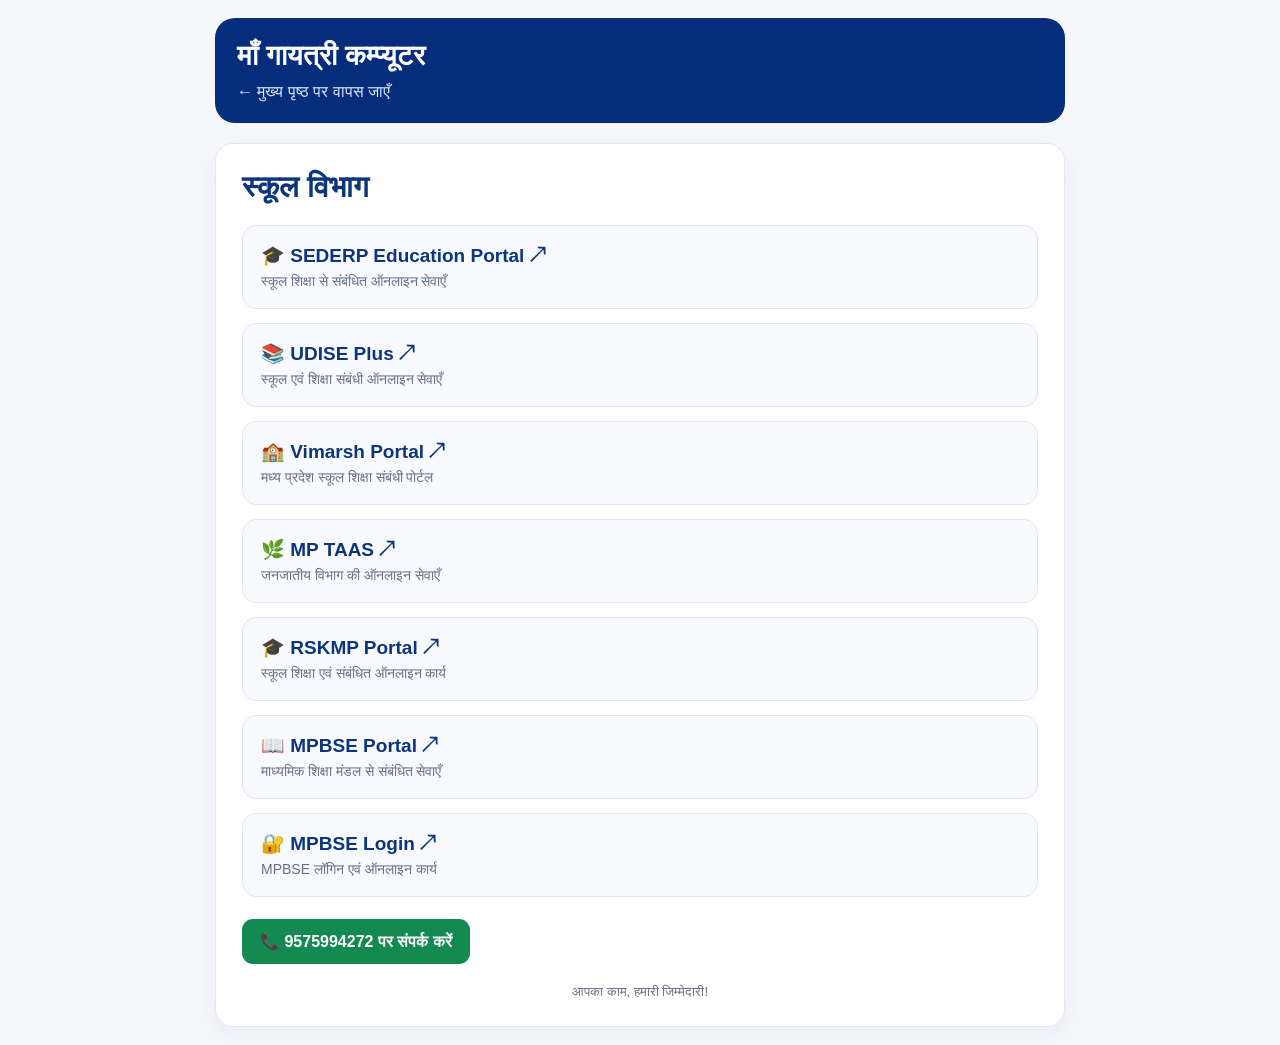
<file: shiksha.html>
<!doctype html>
<html lang="hi">
<head>
<meta charset="utf-8">
<meta name="viewport" content="width=device-width,initial-scale=1">
<title>स्कूल विभाग | माँ गायत्री कम्प्यूटर</title>
<style>
body{margin:0;background:#f5f7fb;color:#172033;font-family:Arial,"Noto Sans Devanagari",sans-serif}
.wrap{max-width:850px;margin:auto;padding:18px}
.top{background:#052d7b;color:#fff;border-radius:20px;padding:22px}
.brand{font-size:28px;font-weight:800}
.back{display:inline-block;margin-top:10px;color:#dce8ff;text-decoration:none}
.box{margin-top:20px;background:#fff;border:1px solid #e3e8f0;border-radius:18px;padding:26px;box-shadow:0 8px 24px #10213b0d}
h1{margin:0 0 20px;color:#0b367d;font-size:30px}
.links{display:grid;grid-template-columns:1fr;gap:14px}
.link-card{display:block;padding:18px;border:1px solid #dfe6f0;border-radius:14px;background:#f8faff;color:#172033;text-decoration:none;transition:.2s}
.link-card:hover{transform:translateY(-2px);box-shadow:0 8px 20px #10213b15;border-color:#2868d8}
.link-card h3{margin:0 0 6px;color:#0b367d;font-size:19px}
.link-card p{margin:0;color:#667085;font-size:14px}
.call{display:inline-block;margin-top:22px;padding:13px 18px;border-radius:11px;text-decoration:none;font-weight:700;background:#148a52;color:#fff}
.footer{margin-top:20px;text-align:center;color:#667085;font-size:13px}
</style>
</head>
<body>
<div class="wrap">
<header class="top">
<div class="brand">माँ गायत्री कम्प्यूटर</div>
<a class="back" href="index.html">← मुख्य पृष्ठ पर वापस जाएँ</a>
</header>

<main class="box">
<h1>स्कूल विभाग</h1>

<div class="links">

<a class="link-card" href="https://sederp.educationportal3.in" target="_blank" rel="noopener noreferrer">
<h3>🎓 SEDERP Education Portal ↗</h3>
<p>स्कूल शिक्षा से संबंधित ऑनलाइन सेवाएँ</p>
</a>

<a class="link-card" href="https://udiseplus.gov.in/#/en/page/oldlink/123" target="_blank" rel="noopener noreferrer">
<h3>📚 UDISE Plus ↗</h3>
<p>स्कूल एवं शिक्षा संबंधी ऑनलाइन सेवाएँ</p>
</a>

<a class="link-card" href="https://www.vimarsh.mp.gov.in/(S(tuek1pnzmp330u2cfhltyqsv))/school/index.aspx" target="_blank" rel="noopener noreferrer">
<h3>🏫 Vimarsh Portal ↗</h3>
<p>मध्य प्रदेश स्कूल शिक्षा संबंधी पोर्टल</p>
</a>

<a class="link-card" href="https://www.tribal.mp.gov.in/mptaas" target="_blank" rel="noopener noreferrer">
<h3>🌿 MP TAAS ↗</h3>
<p>जनजातीय विभाग की ऑनलाइन सेवाएँ</p>
</a>

<a class="link-card" href="https://www.rskmp.in" target="_blank" rel="noopener noreferrer">
<h3>🎓 RSKMP Portal ↗</h3>
<p>स्कूल शिक्षा एवं संबंधित ऑनलाइन कार्य</p>
</a>

<a class="link-card" href="https://mpbse.mponline.gov.in/?tab=1" target="_blank" rel="noopener noreferrer">
<h3>📖 MPBSE Portal ↗</h3>
<p>माध्यमिक शिक्षा मंडल से संबंधित सेवाएँ</p>
</a>

<a class="link-card" href="https://mpbse.mponline.gov.in/Login" target="_blank" rel="noopener noreferrer">
<h3>🔐 MPBSE Login ↗</h3>
<p>MPBSE लॉगिन एवं ऑनलाइन कार्य</p>
</a>

</div>

<a class="call" href="tel:+919575994272">📞 9575994272 पर संपर्क करें</a>
<div class="footer">आपका काम, हमारी जिम्मेदारी!</div>
</main>
</div>
</body>
</html>
</file>
